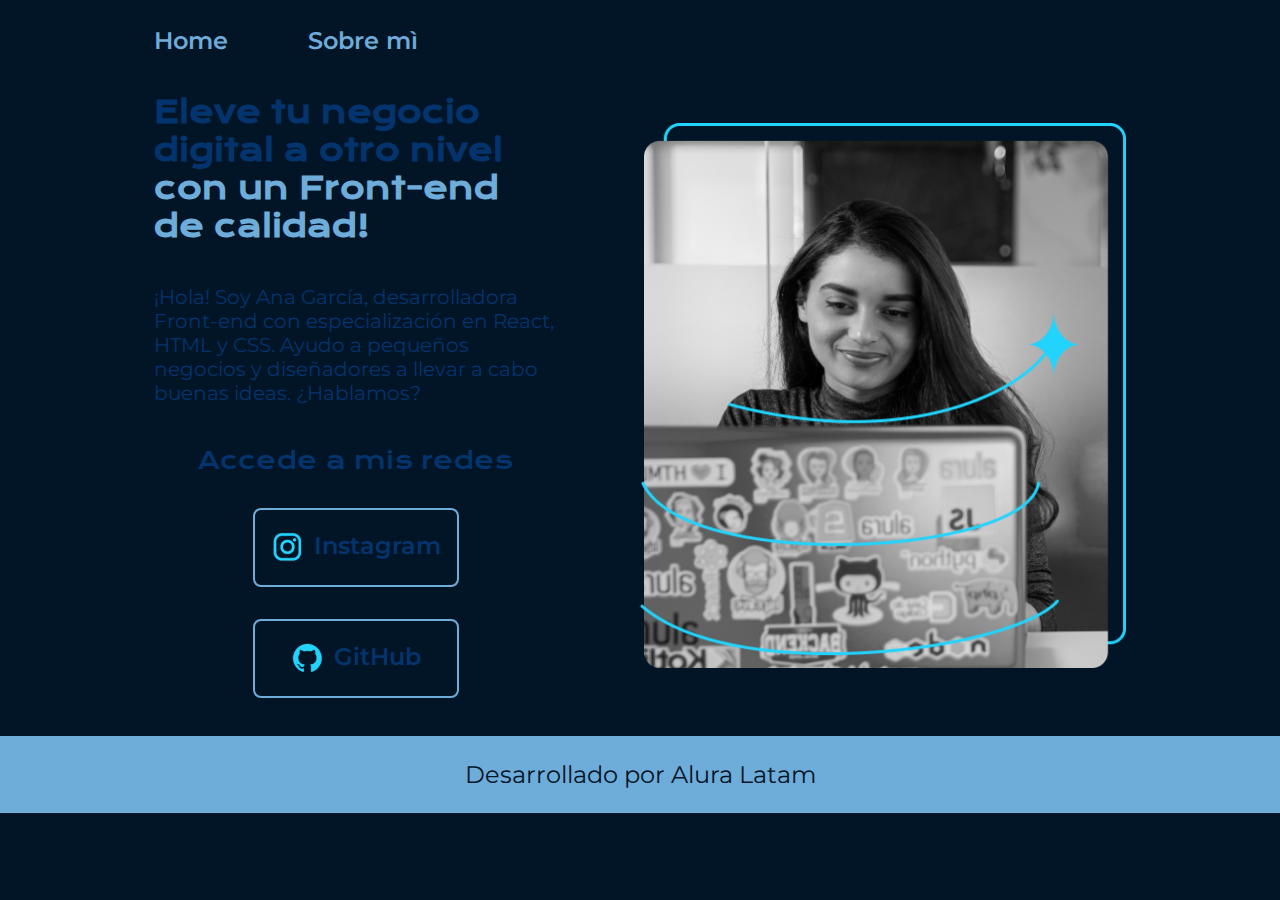
<file: index.html>
<!DOCTYPE html>
<html lang="es">

<head>
	<meta charset="UTF-8">
	<meta name="viewport" content="width=device-width, initial-scale=1.0">
	<title>Portafolio</title>

	<link rel="stylesheet" href="style/style.css">
</head>

<body>
	<header class="header">
		<nav class="header__menu">
			<a href="index.html" class="header__menu__link">Home</a>
			<a href="about.html" class="header__menu__link">Sobre mì</a>
		</nav>
	</header>
	<main class="presentacion">
		<section class="presentacion__contenido">
			<h1 class="titulo-blog">Eleve tu negocio digital a otro nivel <strong class="titulo-destacado">con un Front-end de
					calidad!</strong></h1>
			<p class="presentacion__contenido__texto">¡Hola! Soy Ana García, desarrolladora Front-end con especialización en
				React, HTML y CSS. Ayudo a pequeños
				negocios y diseñadores a llevar a cabo buenas ideas. ¿Hablamos?
			</p>
			<div class="presentacion__enlaces">
				<h2 class="presentacion__enlaces__subtitulo">Accede a mis redes</h2>
				<a class="presentacion__enlaces__link" href=""> <img src="./assets/instagram.png"> Instagram</a>
				<a class="presentacion__enlaces__link" href=""><img src="./assets/github.png"> GitHub</a>
			</div>
		</section>
		<img class="presentacion__imagen" src="Imagem.png" alt="Imagen de Ana Garcia trabajando" srcset="">
	</main>
	<footer class="footer">
		<p>Desarrollado por Alura Latam</p>
	</footer>
</body>

</html>
</file>
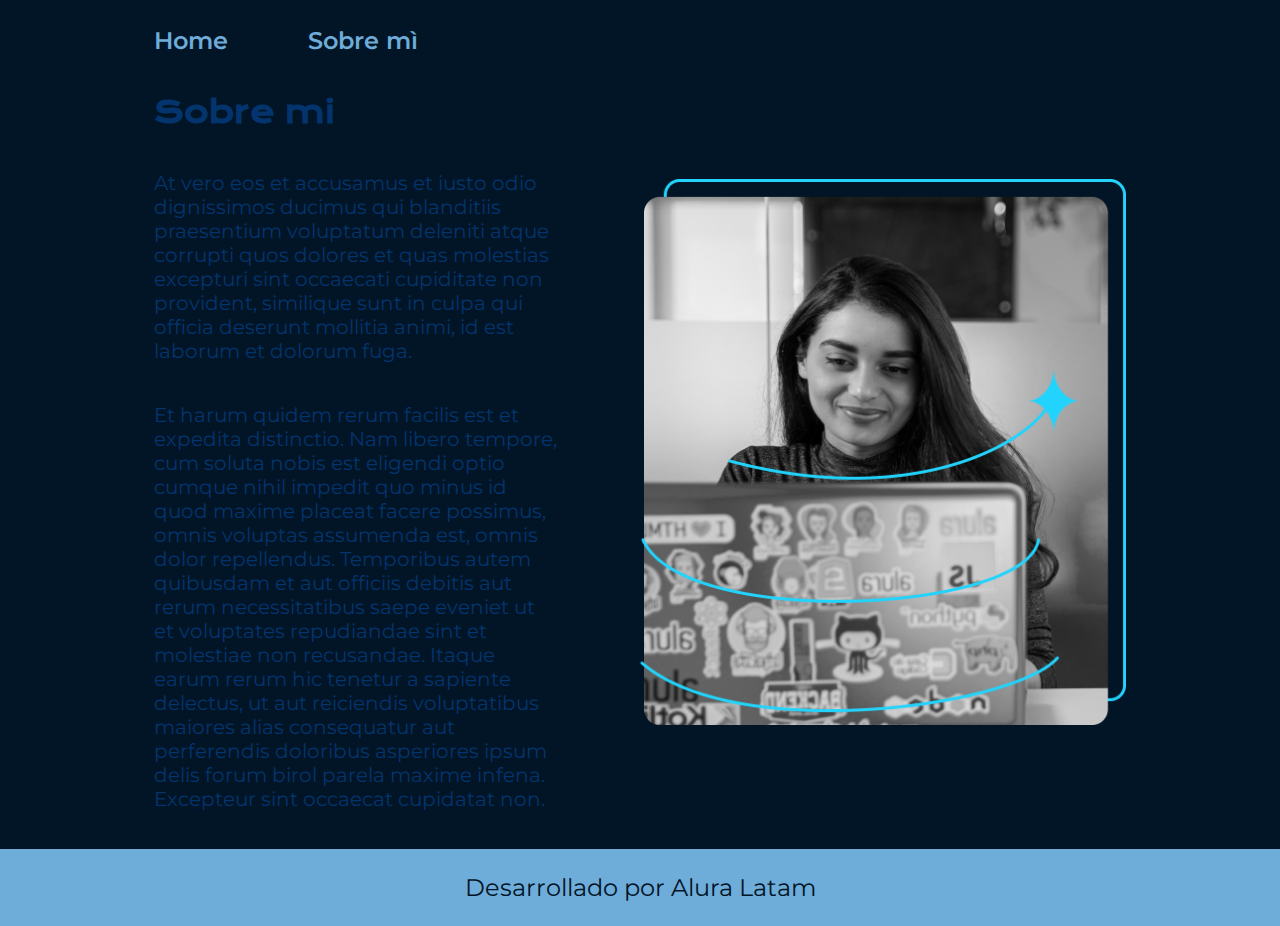
<file: about.html>
<!DOCTYPE html>
<html lang="es-co">

<head>
	<meta charset="UTF-8">
	<meta name="viewport" content="width=device-width, initial-scale=1.0">
	<title>Sobre mi </title>
<link rel="stylesheet" href="./style/style.css">
</head>
<header class="header">
	<nav class="header__menu">
		<a href="index.html" class="header__menu__link">Home</a>
		<a href="about.html" class="header__menu__link">Sobre mì</a>
	</nav>
</header>

<main class="presentacion">

	<section class="presentacion__contenido">
		<h1 class="titulo-blog">Sobre mi</h1>
		<p class="presentacion__contenido__texto"> At vero eos et accusamus et iusto odio dignissimos ducimus qui blanditiis praesentium voluptatum deleniti atque
			corrupti quos dolores et quas molestias excepturi sint occaecati cupiditate non provident, similique sunt in culpa
			qui officia deserunt mollitia animi, id est laborum et dolorum fuga.</p>
		<p class="presentacion__contenido__texto">Et harum quidem rerum facilis est et expedita distinctio. Nam libero tempore, cum soluta nobis est eligendi optio
			cumque nihil impedit quo minus id quod maxime placeat facere possimus, omnis voluptas assumenda est, omnis dolor
			repellendus. Temporibus autem quibusdam et aut officiis debitis aut rerum necessitatibus saepe eveniet ut et
			voluptates repudiandae sint et molestiae non recusandae. Itaque earum rerum hic tenetur a sapiente delectus, ut
			aut reiciendis voluptatibus maiores alias consequatur aut perferendis doloribus asperiores ipsum delis forum birol
			parela maxime infena. Excepteur sint occaecat cupidatat non.</p>
	</section>
	<img class="presentacion__imagen" src="Imagem.png" alt="Imagen de Ana Garcia trabajando" srcset="">
</main>
<footer class="footer">
	<p>Desarrollado por Alura Latam</p>
</footer>

</html>
</file>
<file: style/style.css>
@import url('https://fonts.googleapis.com/css2?family=Inter:ital,opsz,wght@0,14..32,100..900;1,14..32,100..900&family=Krona+One&family=Montserrat:ital,wght@0,100..900;1,100..900&display=swap');

:root{
	--color-primario:#021526;
	--color-secundario:#03346E;
	--color-terciario:#6EACDA;
	--color-hover:#E2E2B6;

	--fuente-montserrat:"Montserrat", sans-serif;
	--fuente-krona:"Krona One", sans-serif;

}

* {
	margin: 0;
	padding: 0;
}

body {
	background-color: var(--color-primario);
	/* background-image: radial-gradient(circle at top right, #020044, #41006d); */
	/* height: 100vh; */
	box-sizing: border-box;

}

.header {
	padding: 2% 0% 0% 12%;
}

.header__menu {
	display: flex;
	gap: 80px;
}

.header__menu__link {
	font-family: var(--fuente-montserrat);
	font-size: 1.5rem;
	font-weight: 600;
	color: var(--color-terciario);
	text-decoration: none;
}

.titulo-blog {
	color: var(--color-secundario);

	font-size: 30px;
	font-family:var(--fuente-krona);
}

.titulo-destacado {
	color: var(--color-terciario);


}

.presentacion {
	display: flex;
	align-items: center;
	justify-content: space-between;
	padding: 3% 12%;
	gap: 82px;

}

.presentacion__contenido {
	width: 50%;
	display: flex;
	flex-direction: column;
	gap: 40px;
}

.presentacion__contenido__texto {
	font-size: 20px;
	color: var(--color-secundario);
	font-family: var(--fuente-montserrat);
}

.presentacion__enlaces {
	display: flex;
	flex-direction: column;
	/* margin: 0 auto; */
	align-items: center;
	justify-content: space-between;
	gap: 32px;

}

.presentacion__enlaces__subtitulo {
	font-family: var(--fuente-krona);
	color: var(--color-secundario);
	font-size: 1.5rem;
	font-weight: 400;
}

.presentacion__enlaces__link {
	width: 50%;
	border: 2px solid var(--color-terciario);
	text-align: center;
	padding: 21.5px 0;
	border-radius: 8PX;
	color: var(--color-secundario);
	font-family: var(--fuente-montserrat);
	font-weight: 600;
	font-size: 1.5rem;
	text-decoration: none;
	display: flex;
	justify-content: center;
	gap: 10px;
}

.presentacion__enlaces__link:hover {
	background-color: var(--color-hover);

}
.presentacion__imagen{
	width: 50%;
}

.footer {
	background-color: var(--color-terciario);
	padding: 24px;
	color: var(--color-primario);
	text-align: center;
	font-family: var(--fuente-montserrat);
	font-size: 1.5rem;
	font-weight: 400;
}

@media(max-width:1023px){
	.header{
		padding: 6%;
	}
	.header__menu{
		justify-content: center;
	}
 .presentacion{
	flex-direction: column-reverse;
	padding: 5%;
 }
 .presentacion__contenido{
	width: auto;
 }
}
</file>
